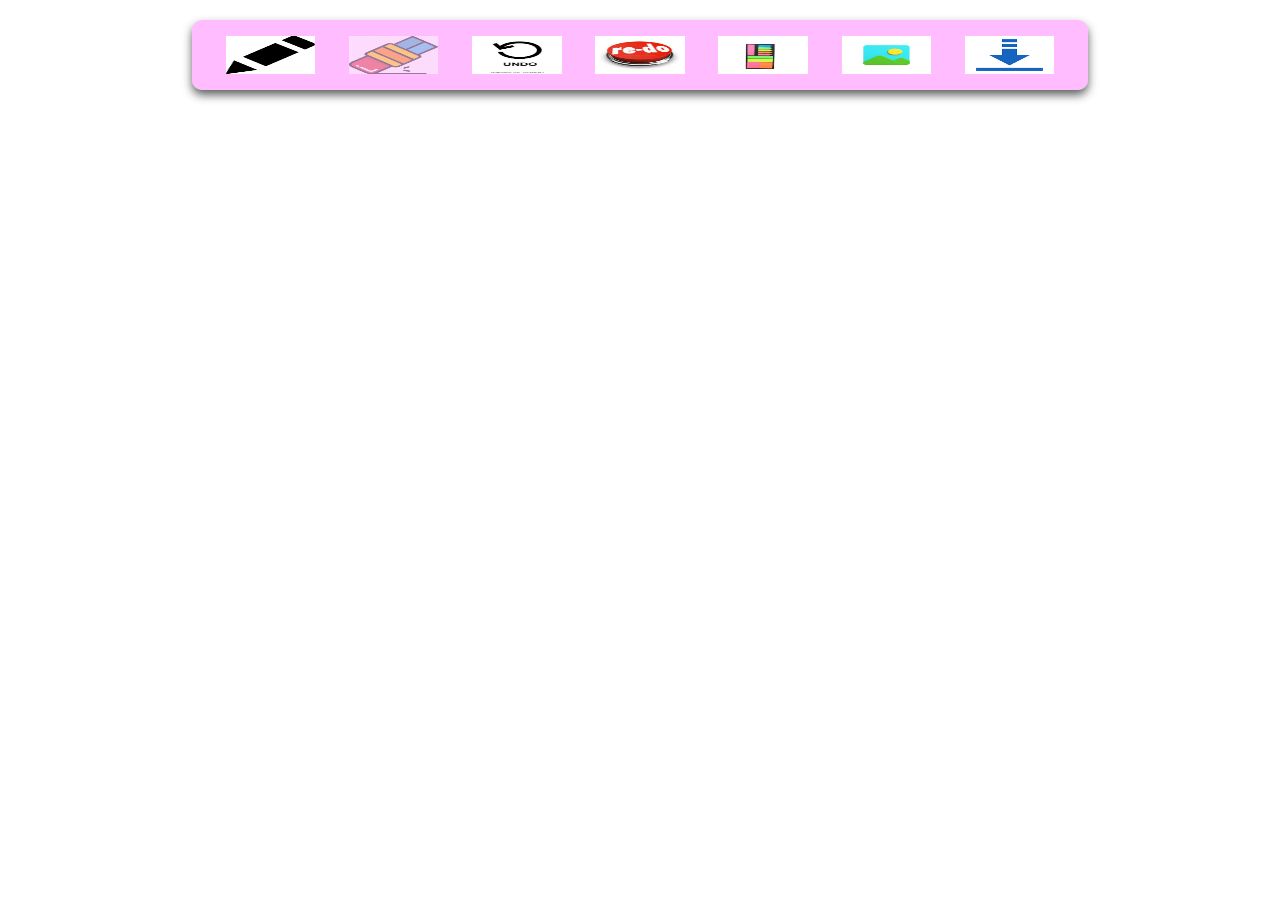
<file: block10/index.html>
<!DOCTYPE html>
<html lang="en">

<head>
	<meta charset="UTF-8" />
	<meta http-equiv="X-UA-Compatible" content="IE=edge" />
	<meta name="viewport" content="width=device-width, initial-scale=1.0" />
	<title>White Board</title>
	<link rel="stylesheet" href="style.css" /> </head>

<body>
	<div class="tools-container">
		<div class="tools-content">
			<div class="tool active-tool" id="pen"> <img src="./icons/pen.png" alt="" />
				<div class="tool-options hide">
					<div class="pen-size">
						<input type="range" id="pensize" value="1" min="1" max="40" /> </div>
					<div class="pen-colors">
						<div class="black"></div>
						<div class="yellow"></div>
						<div class="blue"></div>
						<div class="green"></div>
						<div class="red"></div>
					</div>
				</div>
			</div>
			<div class="tool fade" id="eraser"> <img src="./icons/eraser.jpeg" alt="" />
				<div class="tool-options hide">
					<div class="eraser-size">
						<input type="range" id="erasersize" value="1" min="1" max="40" /> </div>
				</div>
			</div>
			<div class="tool" id="undo"> <img src="./icons/undo.png" alt="" /> </div>
			<div class="tool" id="redo"> <img src="./icons/redo.jpeg" alt="" /> </div>
			<div class="tool" id="sticky"> <img src="./icons/sticky.png" alt="" /> </div>
			<div class="tool" id="photo"> <img src="./icons/icon.jpeg" alt="" />
				<input type="file" class="hide" name="" id="photo-upload" /> </div>
			<div class="tool" id="download"> <img src="./icons/download.png" alt="" /> </div>
		</div>
	</div>
	<div class="drawing-container">
		<canvas id="canvas"></canvas>
	</div>
	<script src="script.js"></script>
</body>

</html>
</file>
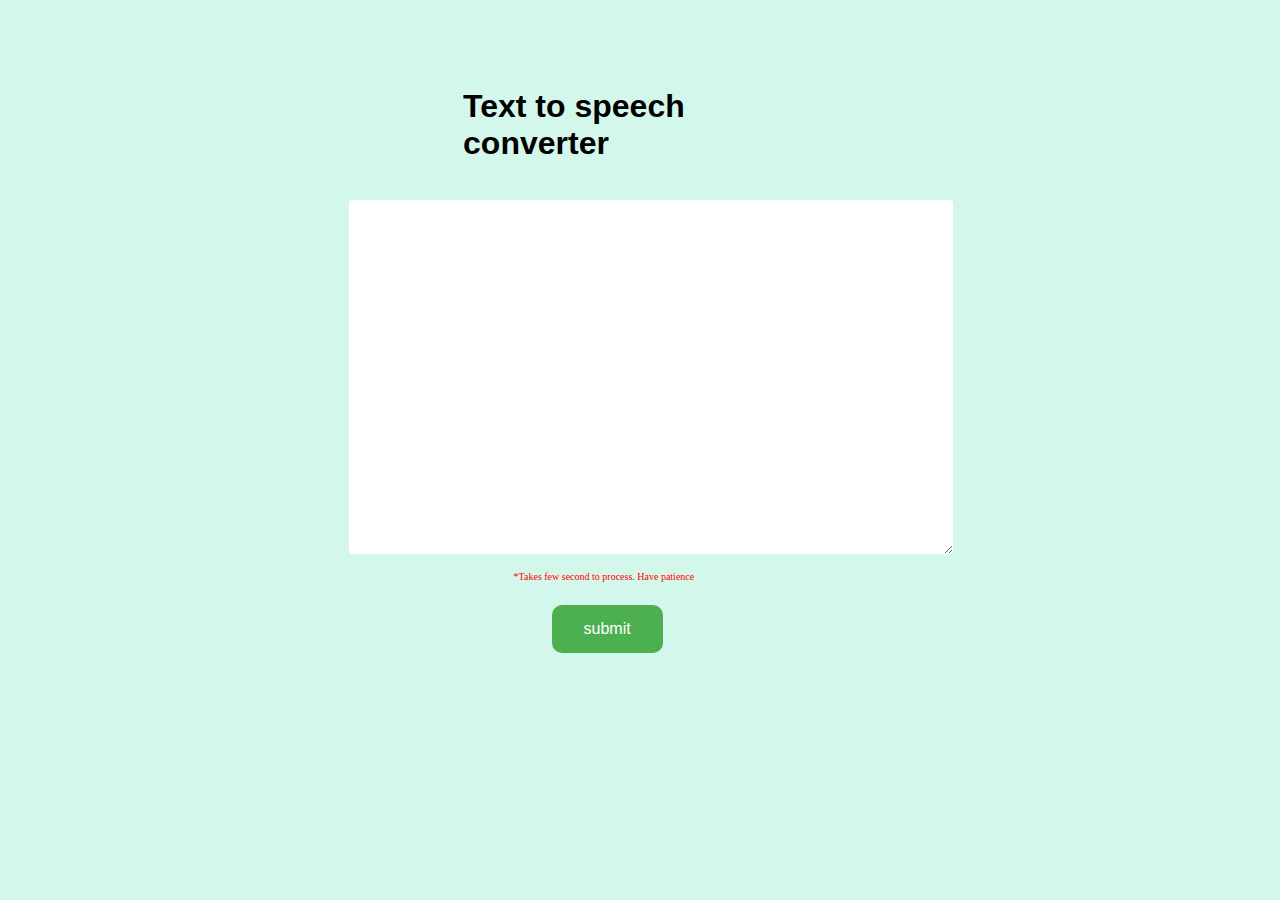
<file: block11/index.html>
<!DOCTYPE html>
<html lang="en">
<head>
    <meta charset="UTF-8">
    <meta http-equiv="X-UA-Compatible" content="IE=edge">
    <meta name="viewport" content="width=device-width, initial-scale=1.0">
    <link rel="stylesheet" href="index.css">
    <title>Text to speech</title>
</head>
<body>
    <script type="text/javascript" src="https://code.responsivevoice.org/responsivevoice.js"></script>
    <h1>
        Text to speech converter 
    </h1>
    <textarea id="txt" name="text"></textarea>
    <br>
    <p>*Takes few second to process. Have patience</p>
    <input class="btn" type="button" onclick="textSpeak()" value="submit"> 
    <script>
        function textSpeak(){
            var text = document.getElementById("txt").value;
            responsiveVoice.speak(text);
        }
    </script>
</body>
</html>
</file>
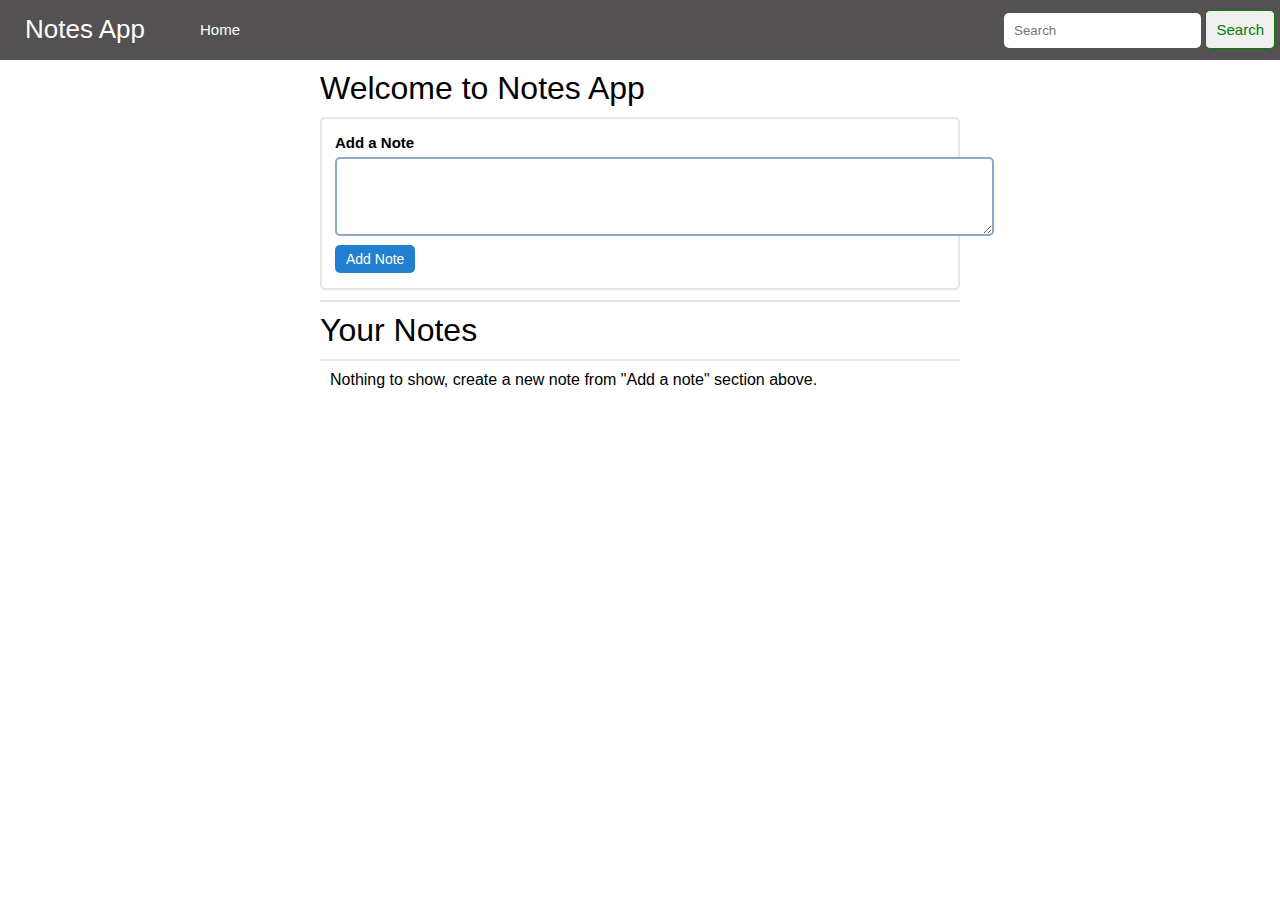
<file: block12/index.html>
<!DOCTYPE html>
<html lang="en">
<head>
    <meta charset="UTF-8">
    <meta name="viewport" content="width=device-width, initial-scale=1.0">
    <link rel="stylesheet" href="./style.css">
    <title>Notes App</title>
</head>
<body>
   <nav class="navbar">
       <div id="logo">Notes App</div>
       <ul>
           <li> <a href="#">Home</a> </li>
       </ul>
       <form class="form-group" action="#">
           <input type="search" name="search" id="search" placeholder="Search">
           <button id="btn">Search</button>
       </form>
   </nav>

   <div class="container">
       <h1>Welcome to Notes App</h1>
       <div class="border">
           <label for="addNote">Add a Note</label> <br>
           <textarea name="textarea" id="textarea" cols="80" rows="5"></textarea> <br>
           <button id="myBtn">Add Note</button>
       </div>
       <hr class="hrStyle">
       <h1>Your Notes</h1>
       <hr class="hrStyle">
       <div id="notes" class="notesBox"> </div>
   <script src="./script.js"></script>
</body>
</html>
</file>
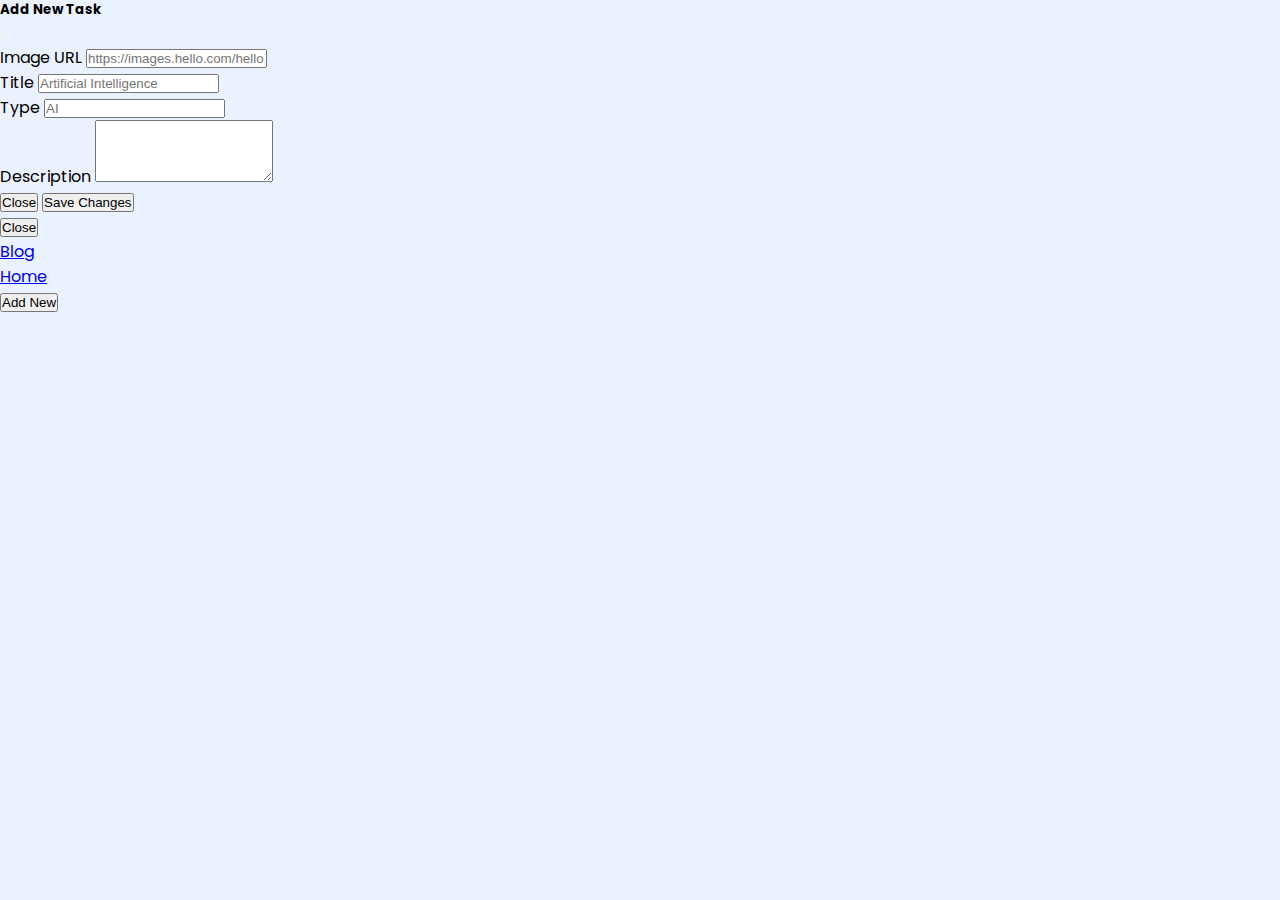
<file: block8/index.html>
<!DOCTYPE html>
<html lang="en">

<head>
	<meta charset="UTF-8">
	<meta http-equiv="X-UA-Compatible" content="IE=edge">
	<meta name="viewport" content="width=device-width, initial-scale=1.0">
	<!-- google fonts -->
	<link rel="preconnect" href="https://fonts.gstatic.com" />
	<link href="https://fonts.googleapis.com/css2?family=Poppins:ital,wght@0,100;0,200;0,300;0,400;0,500;0,600;0,700;0,800;0,900;1,100;1,200;1,300;1,400;1,500;1,600;1,700;1,800;1,900&display=swap" rel="stylesheet" />
	<!-- icons -->
	<link rel="stylesheet" href="https://use.fontawesome.com/releases/v5.15.3/css/all.css" integrity="sha384-SZXxX4whJ79/gErwcOYf+zWLeJdY/qpuqC4cAa9rOGUstPomtqpuNWT9wdPEn2fk" crossorigin="anonymous" />
	<!-- bootstrap cdn -->
	<link href="https://cdn.jsdelivr.net/npm/bootstrap@5.0.1/dist/css/bootstrap.min.css" rel="stylesheet" integrity="sha384-+0n0xVW2eSR5OomGNYDnhzAbDsOXxcvSN1TPprVMTNDbiYZCxYbOOl7+AMvyTG2x" crossorigin="anonymous" />
	<!--  our stylesheet -->
	<link rel="stylesheet" href="./design.css">
	<title>Blog App</title>
</head>

<body onload="loadData()">
	<!--Navbar Modal -->
	<div class="modal fade" id="staticBackdrop" data-bs-backdrop="static" data-bs-keyboard="false" tabindex="-1" aria-labelledby="staticBackdropLabel" aria-hidden="true">
		<div class="modal-dialog">
			<div class="modal-content">
				<div class="modal-header">
					<h5 class="modal-title" id="staticBackdropLabel">Add New Task</h5>
					<button type="button" class="btn-close" data-bs-dismiss="modal" aria-label="Close"></button>
				</div>
				<div class="modal-body">
					<form>
						<div class="mb-3">
							<label for="imageurl" class="form-label">Image URL</label>
							<input type="url" class="form-control" id="imageurl" aria-describedby="emailHelp" placeholder="https://images.hello.com/hello.png">
						</div>
						<div class="mb-3">
							<label for="title" class="form-label">Title</label>
							<input type="text" class="form-control" id="title" placeholder="Artificial Intelligence">
						</div>
						<div class="mb-3">
							<label for="type" class="form-label">Type</label>
							<input type="text" class="form-control" id="type" placeholder="AI">
						</div>
						<div class="mb-3">
							<label for="description" class="form-label">Description</label>
							<textarea rows="4" class="form-control" id="description"></textarea>
						</div>
					</form>
				</div>
				<div class="modal-footer">
					<button type="button" class="btn btn-secondary" data-bs-dismiss="modal">Close</button>
					<button type="button" class="btn btn-primary" data-bs-dismiss="modal" onclick="saveChanges()">Save Changes</button>
				</div>
			</div>
		</div>
	</div>
	<!--  card modal -->
	<div class="modal fade" id="showblog" tabindex="-1" aria-labelledby="showTaskLabel" aria-hidden="true">
		<div class="modal-dialog modal-lg">
			<div class="modal-content">
				<div class="modal-body blog__modal__body"></div>
				<div class="modal-footer">
					<button type="button" class="btn btn-secondary" data-bs-dismiss="modal">Close</button>
				</div>
			</div>
		</div>
	</div>
	</div>
	<!-- navbar -->
	<nav class="navbar navbar-expand-md navbar-light bg-light shadow-sm">
		<div class="container-fluid"> <a class="navbar-brand  fw-bold text-primary" href="#">Blog</a>
			<button class="navbar-toggler" type="button" data-bs-toggle="collapse" data-bs-target="#navbarSupportedContent" aria-controls="navbarSupportedContent" aria-expanded="false" aria-label="Toggle navigation"> <span class="navbar-toggler-icon"></span> 
			</button>
			<div class="collapse navbar-collapse" id="navbarSupportedContent">
				<ul class="navbar-nav me-auto mb-2 mb-lg-0">
					<li class="nav-item"> <a class="nav-link active" aria-current="page" href="#">Home</a> 
					</li>
				</ul>
				<button type="button" class="btn btn-primary rounded-pill" data-bs-toggle="modal" data-bs-target="#staticBackdrop"><i class="fas fa-plus"></i> Add New</button>
			</div>
		</div>
	</nav>
	<div class="container">
		<section>
			<div class="row blog__container mt-5 mb-3 ">
		        </div>
		</section>
	</div>
	<script src="https://cdn.jsdelivr.net/npm/@popperjs/core@2.9.2/dist/umd/popper.min.js" integrity="sha384-IQsoLXl5PILFhosVNubq5LC7Qb9DXgDA9i+tQ8Zj3iwWAwPtgFTxbJ8NT4GN1R8p" crossorigin="anonymous"></script>
	<script src="https://cdn.jsdelivr.net/npm/bootstrap@5.0.1/dist/js/bootstrap.min.js" integrity="sha384-Atwg2Pkwv9vp0ygtn1JAojH0nYbwNJLPhwyoVbhoPwBhjQPR5VtM2+xf0Uwh9KtT" crossorigin="anonymous"></script>
	<script src="./script.js"></script>
</body>
</html>
</file>
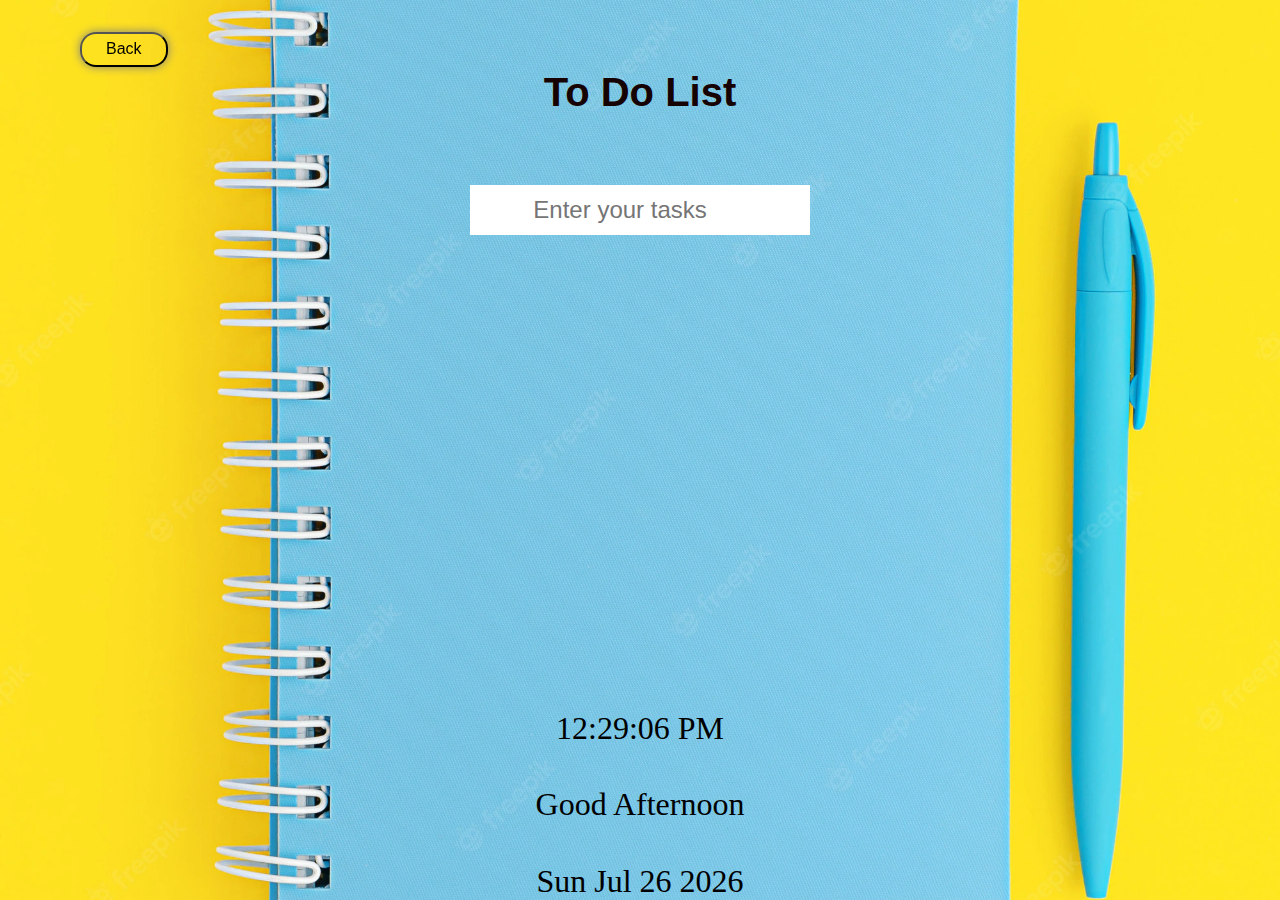
<file: todo/index.html>
<html lang="en">
<head>
  <meta charset="UTF-8">
  <meta http-equiv="X-UA-Compatible" content="IE=edge">
  <meta name="viewport" content="width=device-width, initial-scale=1.0">
  <link rel="stylesheet" href="https://cdnjs.cloudflare.com/ajax/libs/font-awesome/6.1.1/css/all.min.css"
        integrity="sha512-KfkfwYDsLkIlwQp6LFnl8zNdLGxu9YAA1QvwINks4PhcElQSvqcyVLLD9aMhXd13uQjoXtEKNosOWaZqXgel0g=="
        crossorigin="anonymous" referrerpolicy="no-referrer" />


        <link
        href="https://fonts.googleapis.com/css2?family=Quicksand&display=swap"
        rel="stylesheet"
      />


  <title>Document</title>
  <link rel="stylesheet" href="./Design.css">
</head>
<body>
  <a href="../index.html"><button id="btnback">Back</button></a>

  <div class="container">
    <h1>To Do List</h1>
    <div class="task" id="head">
        <input type="text"  class="todo" id="todo" placeholder="        Enter your tasks">
        <div class="btn" id="btn1"><i id="btn" class="fa-solid fa-pen"></i></div>
    </div>
    <div class="box">
        <ul id="list">

        </ul>
    </div>
</div>



<div id="time"></div>
    <div id="clock"></div>
    
    <div id="date"></div> 


<script src="./script.js"></script>
  
</body>
</html>
</file>
<file: block10/style.css>
* {
    box-sizing: border-box;
    margin: 0;
    padding: 0;
  }
  
  body {
    overflow: hidden;
  }
  
  .tools-container {
    height: 100px;
    display: flex;
    justify-content: center;
    align-items: center;
  }
  
  .tools-content {
    height: 70%;
    width: 70%;
    display: flex;
    justify-content: space-evenly;
    align-items: center;
    background: rgba(255, 154, 255, 0.652);
    border-radius: 10px;
    transform: translateY(5px);
    box-shadow: 0 5px 10px #191d1db3;
  }
  
  .tool {
    height: 55%;
    width: 10%;
    position: relative;
  }
  
  .tool img {
    height: 100%;
    width: 100%;
  }
  
  /* .drawing-container {
    } */
  
  /* #canvas {
      background-color: aqua;
    } */
  
  .sticky {
    position: absolute;
    top: 200px;
    left: 300px;
    height: 200px;
    width: 250px;
    /* background: bisque; */
  }
  
  .sticky-header {
    height: 13%;
    background: lightcyan;
    display: flex;
    justify-content: flex-end;
    align-items: center;
  }
  
  .sticky-header div {
    height: 70%;
    width: 7%;
    margin-right: 10px;
    border-radius: 50px;
  }
  
  .minimize {
    background: lightskyblue;
  }
  
  .close {
    background: lightcoral;
  }
  
  .sticky-content {
    height: 87%;
    border-bottom-right-radius: 20px;
    background: lightsteelblue;
    outline: none;
    padding: 10px;
  }
  
  .sticky-image-div {
    height: 87%;
  }
  
  .sticky-image {
    height: 100%;
    width: 100%;
    object-fit: cover;
  }
  
  /* .active-tool {
      transform: scale(1.2);
    } */
  
  .fade {
    opacity: 0.5;
  }
  
  .tool-options {
    height: 100px;
    width: 100px;
    position: absolute;
    /* background: aquamarine; */
    top: 60px;
    display: flex;
    border-radius: 10px;
    flex-direction: column;
    justify-content: space-evenly;
    padding: 2px;
    background: aliceblue;
  }
  
  .hide {
    display: none;
  }
  
  /* .pen-size {
    }
     */
  .pen-size input {
    width: 100%;
  }
  
  .eraser-size input {
    width: 100%;
  }
  
  .pen-colors {
    display: flex;
    justify-content: space-evenly;
    width: 100%;
  }
  
  .pen-colors div {
    height: 15px;
    width: 14px;
    border-radius: 50px;
  }
  
  .black {
    background: black;
  }
  
  .yellow {
    background: yellow;
  }
  
  .blue {
    background: blue;
  }
  
  .green {
    background: green;
  }
  
  .red {
    background: red;
  }
</file>
<file: block11/index.css>
body{
    background-color: rgb(212, 247, 235);
}
h1{
    font-weight: 900;
    font-family: 'Franklin Gothic Medium', 'Arial Narrow', Arial, sans-serif;
    margin: 7% 36% 3%;
}
#txt{
    margin: 0% 27%;
    width: 600px;
    height: 350px;
    border: black;
    border-width: 6px;
    border-radius: 4px;
}
p{
    color: red;
    font-size: x-small;
    margin-left: 40%;
    margin-top: 1%;
}
.btn{
        background-color: #4CAF50; /* Green */
        border: none;
        border-radius: 10px;
        color: white;
        padding: 15px 32px;
        margin-top: 1%;
        margin-left: 43%;
        text-align: center;
        text-decoration: none;
        display: inline-block;
        font-size: 16px;
      
}
</file>
<file: block12/style.css>
*{
    margin: 0;
    padding: 0;
    font-family: Arial, Helvetica, sans-serif;
}

#logo {
    float: left;
    margin: 14px 25px;
    font-size: 26px;

}

a {
    text-decoration: none;
    color: #fff;
}

ul li {
    list-style: none;
    margin: 21px 30px;
    font-size: 15px;
}
a:hover{
    color: #eee;
}

ul {
    display: inline-block;
}

form {
    display: inline-block;
    float: right;
}

.navbar {
    background-color: rgb(83, 81, 81);
    height: 60px;
    color: #fff;
}

.form-group {
    margin: 10px 5px;
    
}

#search, #btn {
    padding: 10px;
    border-radius: 5px;
    border: none;
    
}

#btn {
    color: green;
    border: 1px solid green;
    font-size: 15px;
}

#btn:hover{
    background-color: green;
    color: #fff;
}

.container {
    margin: 0 auto;
    width: 50%;
    text-align: left;
}

h1{
    font-weight: normal;
    margin: 10px 10px 10px 0;
}

label {
    font-size: 15px;
    font-weight: bold;
}

textarea {
    border-radius: 5px;
    border: 2px solid #8ba9c4;
    margin: 5px 5px 5px 0;
}

#myBtn, .buttonHeading {
    background-color: #227ece;
    color: #fff;
    padding: 6px 11px;
    border: none;
    border-radius: 5px;
    font-size: 14px;
}

.buttonHeading:hover {
    background-color: #3c8bd1;
}

#myBtn:hover {
    background-color: #3686cc;
}

.border {
    border: 2px solid rgb(231, 230, 230);
    border-radius: 5px;
    padding: 15px 13px;
}

.hrStyle {
    margin-top: 10px;
    border: 1px solid rgb(231, 230, 230);
}

#notes {
    display: flex;
    flex-wrap: wrap;
    padding: 10px;
}

.noteBox {
    border: 1px solid rgb(231, 230, 230);
    border-radius: 5px;
    padding: 10px;
}

.notesBox {
    display: flex;
    justify-content: space-between;
}

.noteHeading {
    font-weight: bold;
    font-size: 20px;
}

.paraHeading {
    font-size: 16px;
    margin: 7px 7px 7px 0;
}

.block {
    display: block;
}

.none {
    display: none;
}
</file>
<file: block8/design.css>
* {
    margin: 0;
    padding: 0;
    box-sizing: border-box; /* box-model*/
  }
  
  body {
    font-family: "Poppins", sans-serif;
    background-color: #ebf2ff;
  }
  
  .card-img-top {
    padding: 15px;
    height: 300px;
    width: auto;
  }
  
  .place__holder__image {
    width: 100%;
  }
</file>
<file: todo/Design.css>
* {
  padding: 0;
  margin: 0;
  box-sizing: border-box;
 
}

.container {
  margin-top: 20px;
  
  height: 100vh;
  font-family: Arial, Helvetica, sans-serif;
  width: 700px;
}


h1 {
  font-weight:2000;
  text-align: center;
  color: rgb(22, 2, 2);
  font-size: 40px;
  padding: 50px;
}

.task {
  display: flex;
  justify-content: center;
  align-items: center;
}
#head{
  margin: 20px;
}
.btn {
  height: 50px;
  width: 40px;
  background-color: white;
  display: flex;
  align-items: center;
  justify-content: center;

}


.todo {
  padding-left: 10px;
  height: 50px;
  width: 300px;
  outline: none;
  border: none;
  font-size: 24px;
}
.tick{
  background-color: rgb(12, 117, 12);

}
.del{
  background-color: rgb(128, 36, 0);
}
li{
  margin: 5px;
}
.check{
  text-decoration: line-through;
  opacity: 0.5;
}
.fa-check{
  pointer-events: none;
}
.fa-trash-can{
  pointer-events: none;
}
.list{
  width:200px;
}


#time{
  font-size:120x;
  height: 100px;
}


body{
  background-image: url('./closed-blue-notebook-pen-yellow-background-top-view-mockup_106885-2117.webp');
  height: 100vh;
  display: flex;
  justify-content: center;
  align-items: center;
  flex-direction: column;
  font-size: xx-large;
  background-position: center;
  background-size: cover;
  

}

#clock
{
  height: 100px;
}
.name
{
height: 100px;
}

#btnback{
  padding: .4rem 1.5rem;
  background: transparent;
  border-radius: 1rem;
  font-size: 1rem;
  position: fixed;
  left: 5rem;
  top: 2rem;
  
  box-shadow: 0 0 10px gray;
}

#btnback:hover{
  transform: scale(1.05);
}
</file>
